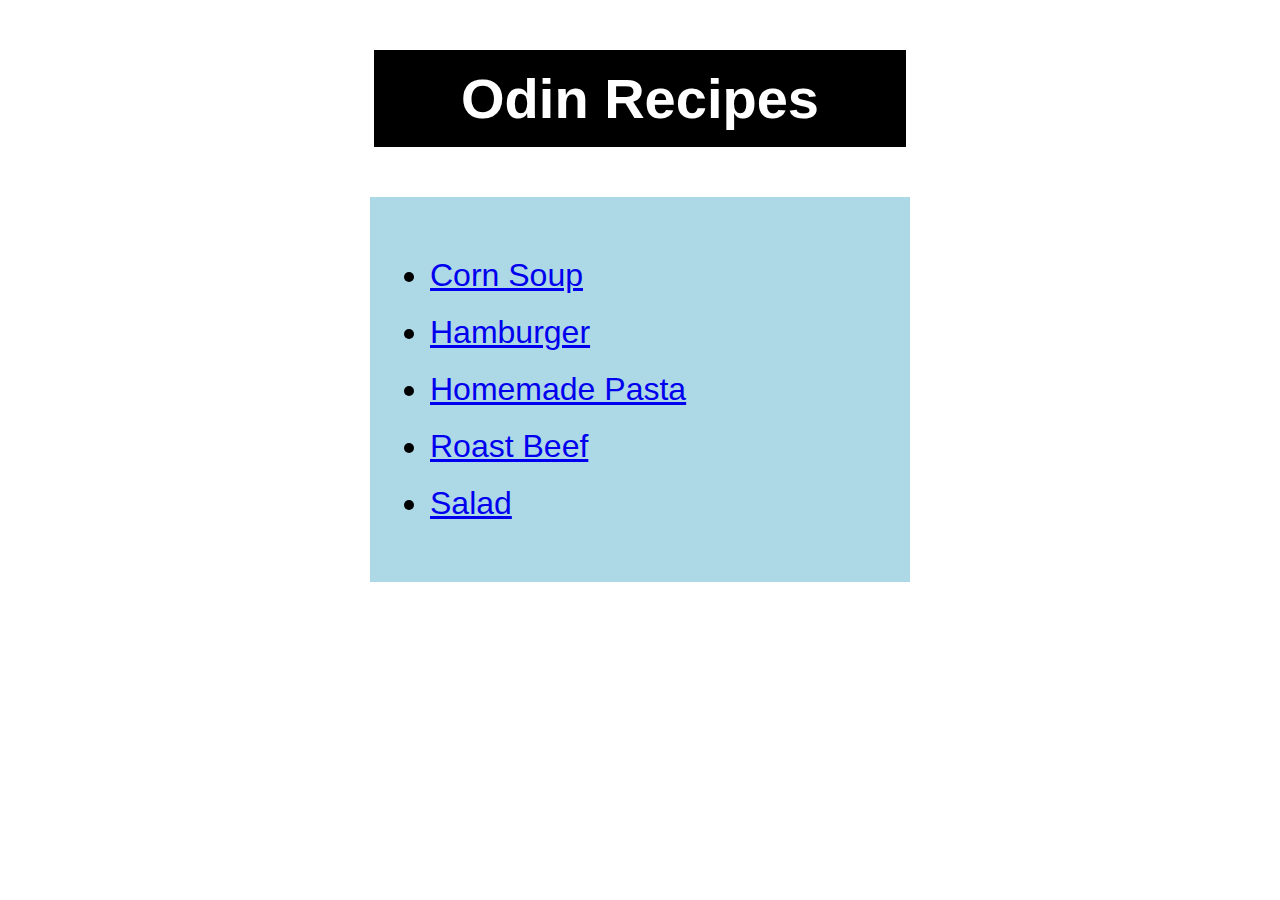
<file: index.html>
<!DOCTYPE html>
<html lang="en">
    <head>
        <meta charset="UTF-8">
        <title>Home</title>
        <link rel="stylesheet" href="styles.css">
    </head>

    <body>
        <h1 class="header">Odin Recipes</h1>
        <div class="list">
            <ul>
                <li class="recipe"><a href="./recipes/Corn_soup.html" target="_blank" rel="noopener noreferer">Corn Soup</a></li>
                <li class="recipe"><a href="./recipes/Hamburger.html" target="_blank" rel="noopener noreferer">Hamburger</a></li>
                <li class="recipe"><a href="./recipes/Homemade_pasta.html" target="_blank" rel="noopener noreferer">Homemade Pasta</a></li>
                <li class="recipe"><a href="./recipes/Roast_beef.html" target="_blank" rel="noopener noreferer">Roast Beef</a></li>
                <li class="recipe"><a href="./recipes/Salad.html" target="_blank" rel="noopener noreferer">Salad</a></li>
            </ul>
        </div>
    </body>
</html>
</file>
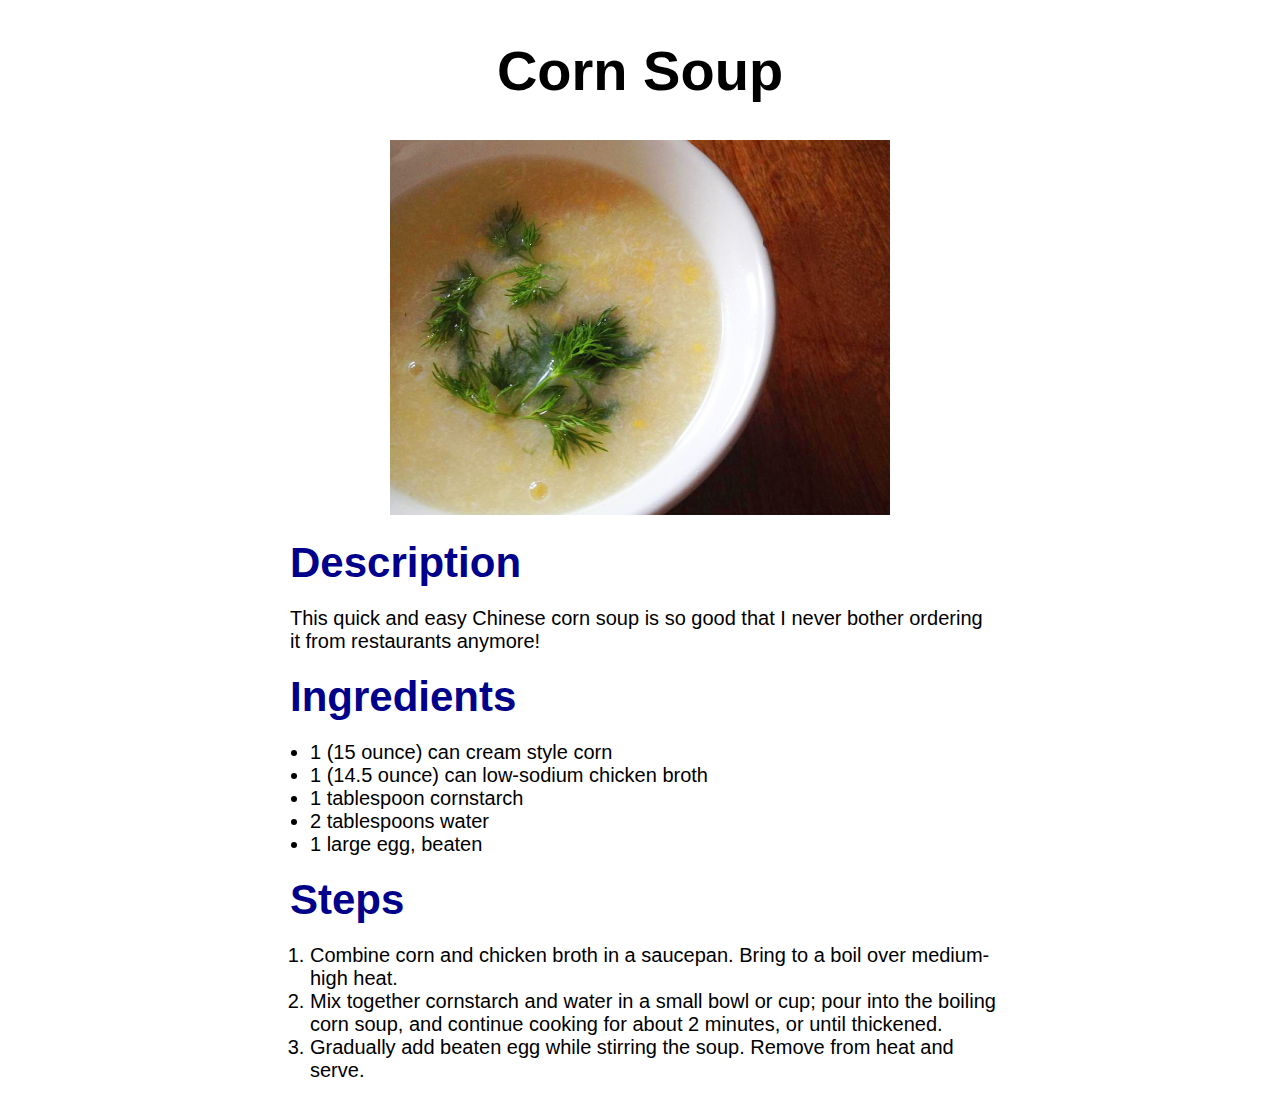
<file: recipes/Corn_soup.html>
<!DOCTYPE html>
<html lang="en">
    <head>
        <meta charset="UTF-8">
        <title>Corn Soup</title>
        <link rel="stylesheet" href="../styles.css">
    </head>

    <body>
        <h1>Corn Soup</h1>
        <div class="image">
            <img src="../images/corn_soup.jpg" alt="Corn soup photo" height="400" width="500">
        </div>

        <h2>Description</h2>
        <p>
            This quick and easy Chinese corn soup is so good that I never bother ordering it from restaurants anymore!
        </p>

        <h2>Ingredients</h2>
        <ul>
            <li>1 (15 ounce) can cream style corn</li>
            <li>1 (14.5 ounce) can low-sodium chicken broth</li>
            <li>1 tablespoon cornstarch</li>
            <li>2 tablespoons water</li>
            <li>1 large egg, beaten</li>
        </ul>

        <h2>Steps</h2>
        <ol>
            <li>Combine corn and chicken broth in a saucepan. Bring to a boil over medium-high heat.</li>
            <li>Mix together cornstarch and water in a small bowl or cup; pour into the boiling corn soup, 
                and continue cooking for about 2 minutes, or until thickened.</li>
            <li>Gradually add beaten egg while stirring the soup. Remove from heat and serve.</li>
        </ol>
    </body>
</html>
</file>
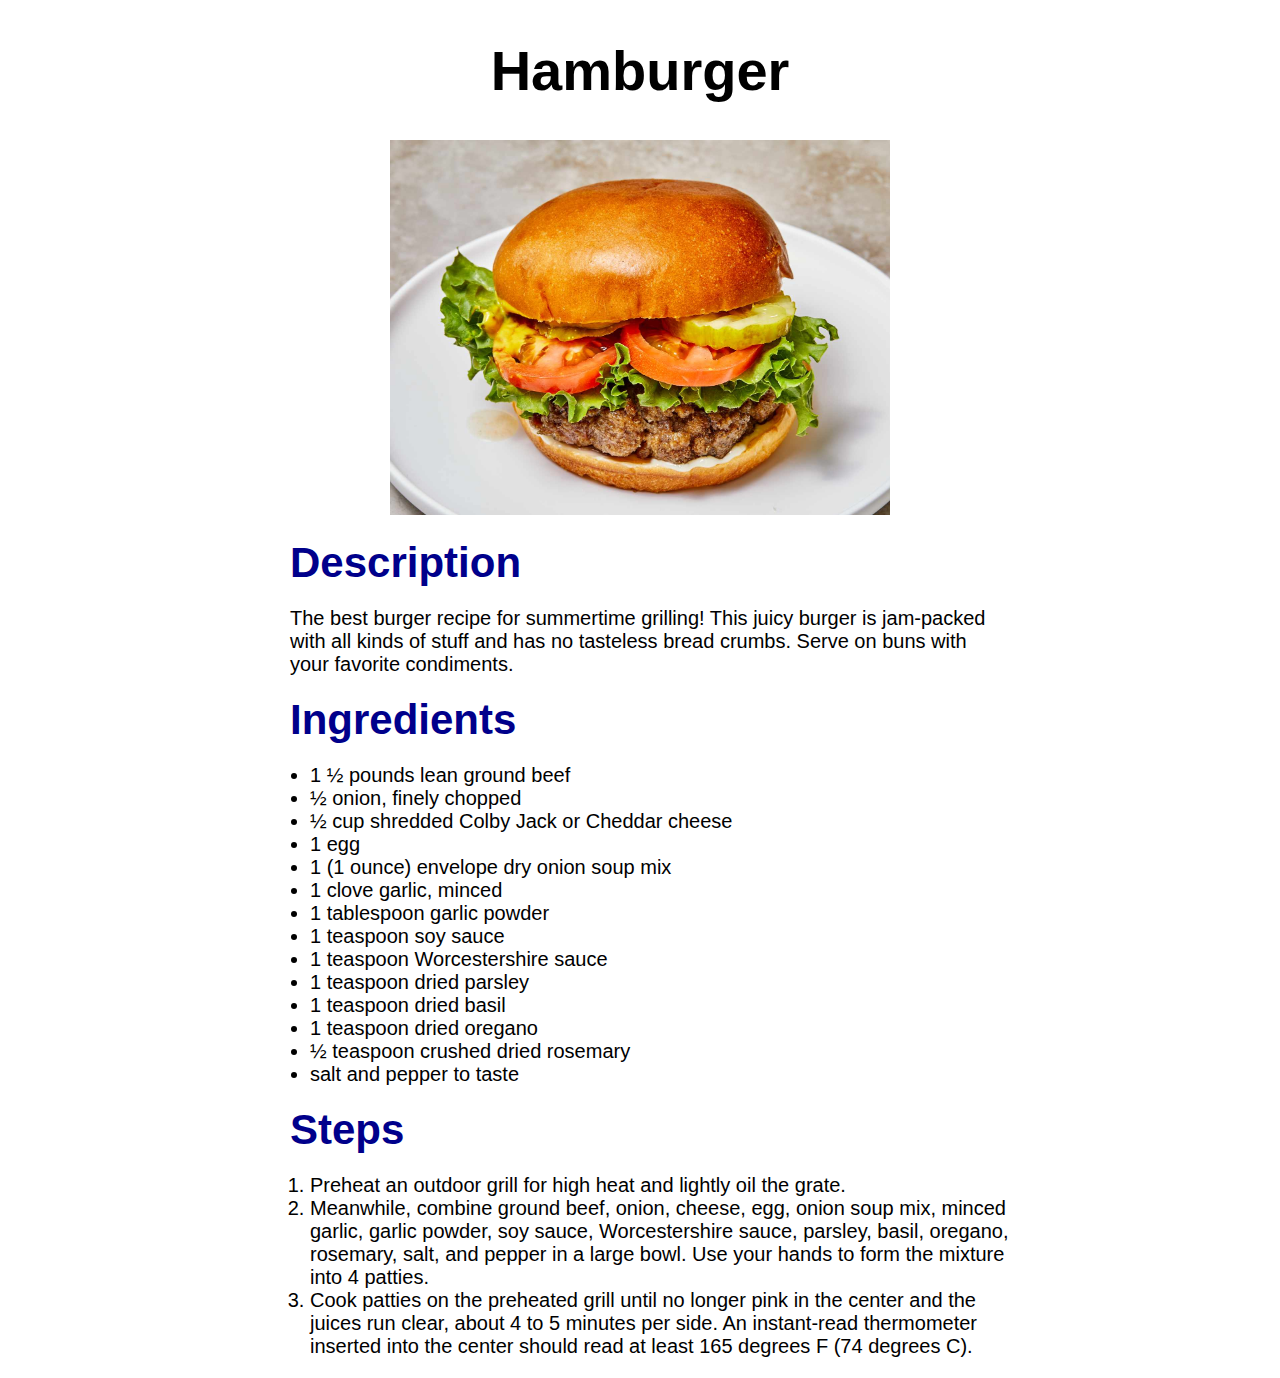
<file: recipes/Hamburger.html>
<!DOCTYPE html>
<html lang="en">
    <head>
        <meta charset="UTF-8">
        <title>Hamburger</title>
        <link rel="stylesheet" href="../styles.css">
    </head>

    <body>
        <h1>Hamburger</h1>
        <div class="image">
            <img src="../images/hamburger.jpg" alt="Hamburger height="400" width="500">
        </div>

        <h2>Description</h2>
        <p>
            The best burger recipe for summertime grilling! This juicy burger is jam-packed with all kinds of stuff and has no tasteless bread crumbs. 
            Serve on buns with your favorite condiments.
        </p>
        
        <h2>Ingredients</h2>
        <ul>
            <li>1 ½ pounds lean ground beef</li>
            <li>½ onion, finely chopped</li>
            <li>½ cup shredded Colby Jack or Cheddar cheese</li>
            <li>1 egg</li>
            <li>1 (1 ounce) envelope dry onion soup mix</li>
            <li>1 clove garlic, minced</li>
            <li>1 tablespoon garlic powder</li>
            <li>1 teaspoon soy sauce</li>
            <li>1 teaspoon Worcestershire sauce</li>
            <li>1 teaspoon dried parsley</li>
            <li>1 teaspoon dried basil</li>
            <li>1 teaspoon dried oregano</li>
            <li>½ teaspoon crushed dried rosemary</li>
            <li>salt and pepper to taste</li>
        </ul>

        <h2>Steps</h2>
        <ol>
            <li>Preheat an outdoor grill for high heat and lightly oil the grate.</li>
            <li>Meanwhile, combine ground beef, onion, cheese, egg, onion soup mix, minced garlic, garlic powder, soy sauce, Worcestershire sauce, 
                parsley, basil, oregano, rosemary, salt, and pepper in a large bowl. Use your hands to form the mixture into 4 patties.</li>
            <li>Cook patties on the preheated grill until no longer pink in the center and the juices run clear, about 4 to 5 minutes per side. 
                An instant-read thermometer inserted into the center should read at least 165 degrees F (74 degrees C).</li>
        </ol>
    </body>
</html>
</file>
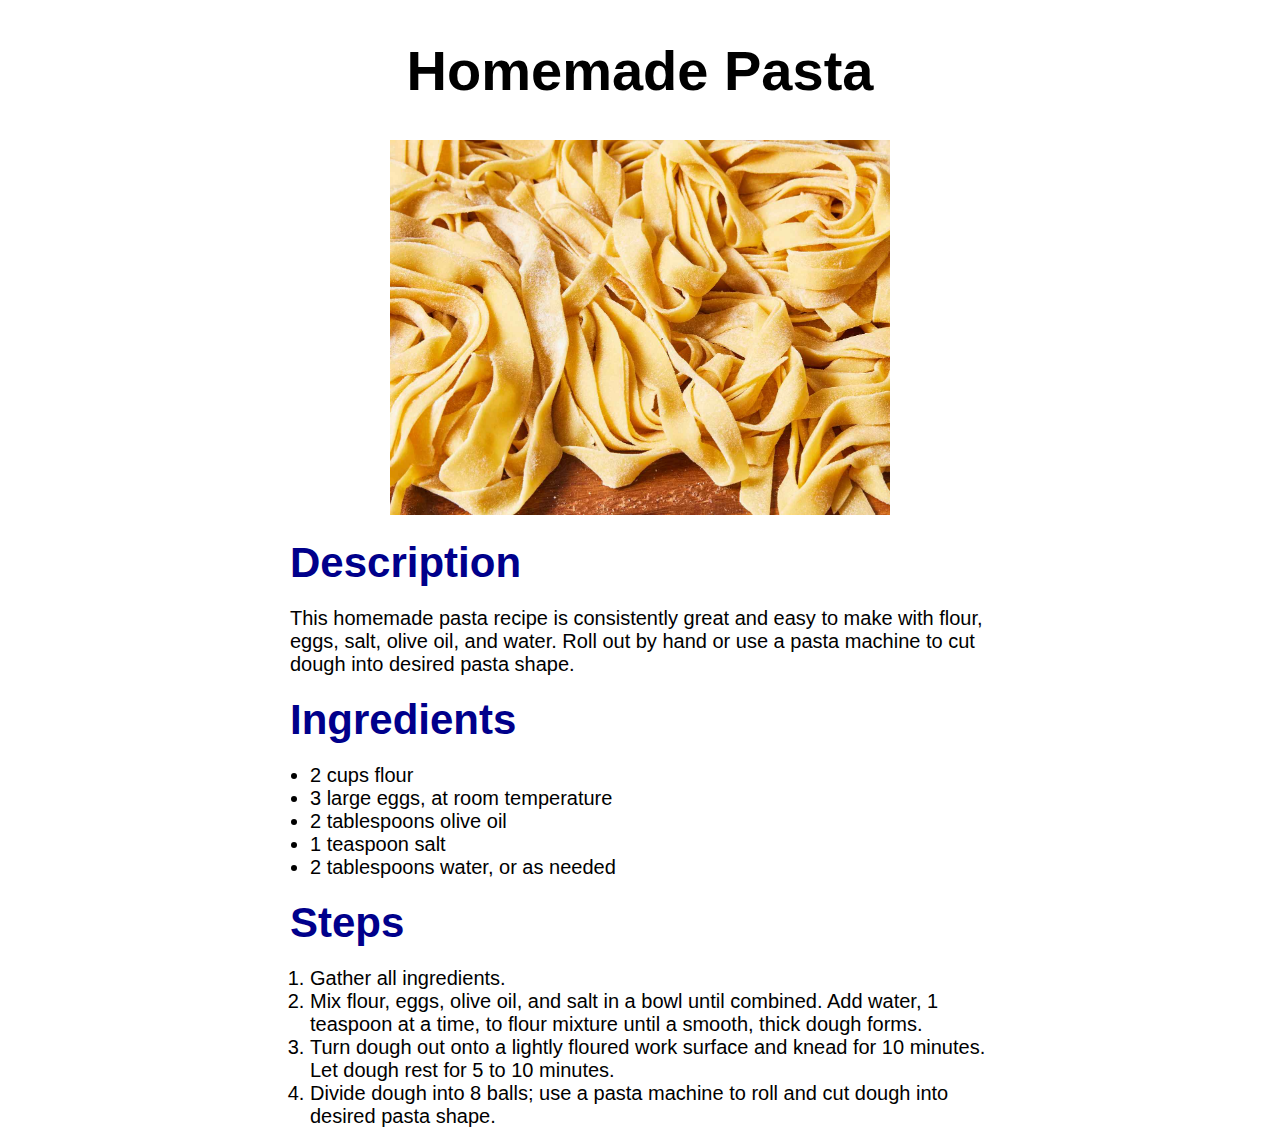
<file: recipes/Homemade_pasta.html>
<!DOCTYPE html>
<html lang="en">
    <head>
        <meta charset="UTF-8">
        <title>Homemade Pasta</title>
        <link rel="stylesheet" href="../styles.css">
    </head>

    <body>
        <h1>Homemade Pasta</h1>
        <div class="image">
            <img src="../images/pasta.jpg" alt="Homemade Pasta" height="400" width="500">
        </div>
        
        <h2>Description</h2>
        <p>
            This homemade pasta recipe is consistently great and easy to make with flour, eggs, salt, olive oil, and water. 
            Roll out by hand or use a pasta machine to cut dough into desired pasta shape.
        </p>
        
        <h2>Ingredients</h2>
        <ul>
            <li>2 cups flour</li>
            <li>3 large eggs, at room temperature</li>
            <li>2 tablespoons olive oil</li>
            <li>1 teaspoon salt</li>
            <li>2 tablespoons water, or as needed</li>
        </ul>

        <h2>Steps</h2>
        <ol>
            <li>Gather all ingredients.</li>
            <li>Mix flour, eggs, olive oil, and salt in a bowl until combined. Add water, 
                1 teaspoon at a time, to flour mixture until a smooth, thick dough forms.</li>
            <li>Turn dough out onto a lightly floured work surface and knead for 10 minutes. 
                Let dough rest for 5 to 10 minutes.</li>
            <li>Divide dough into 8 balls; use a pasta machine to roll and cut dough into desired pasta shape.</li>
        </ol>
    </body>
</html>
</file>
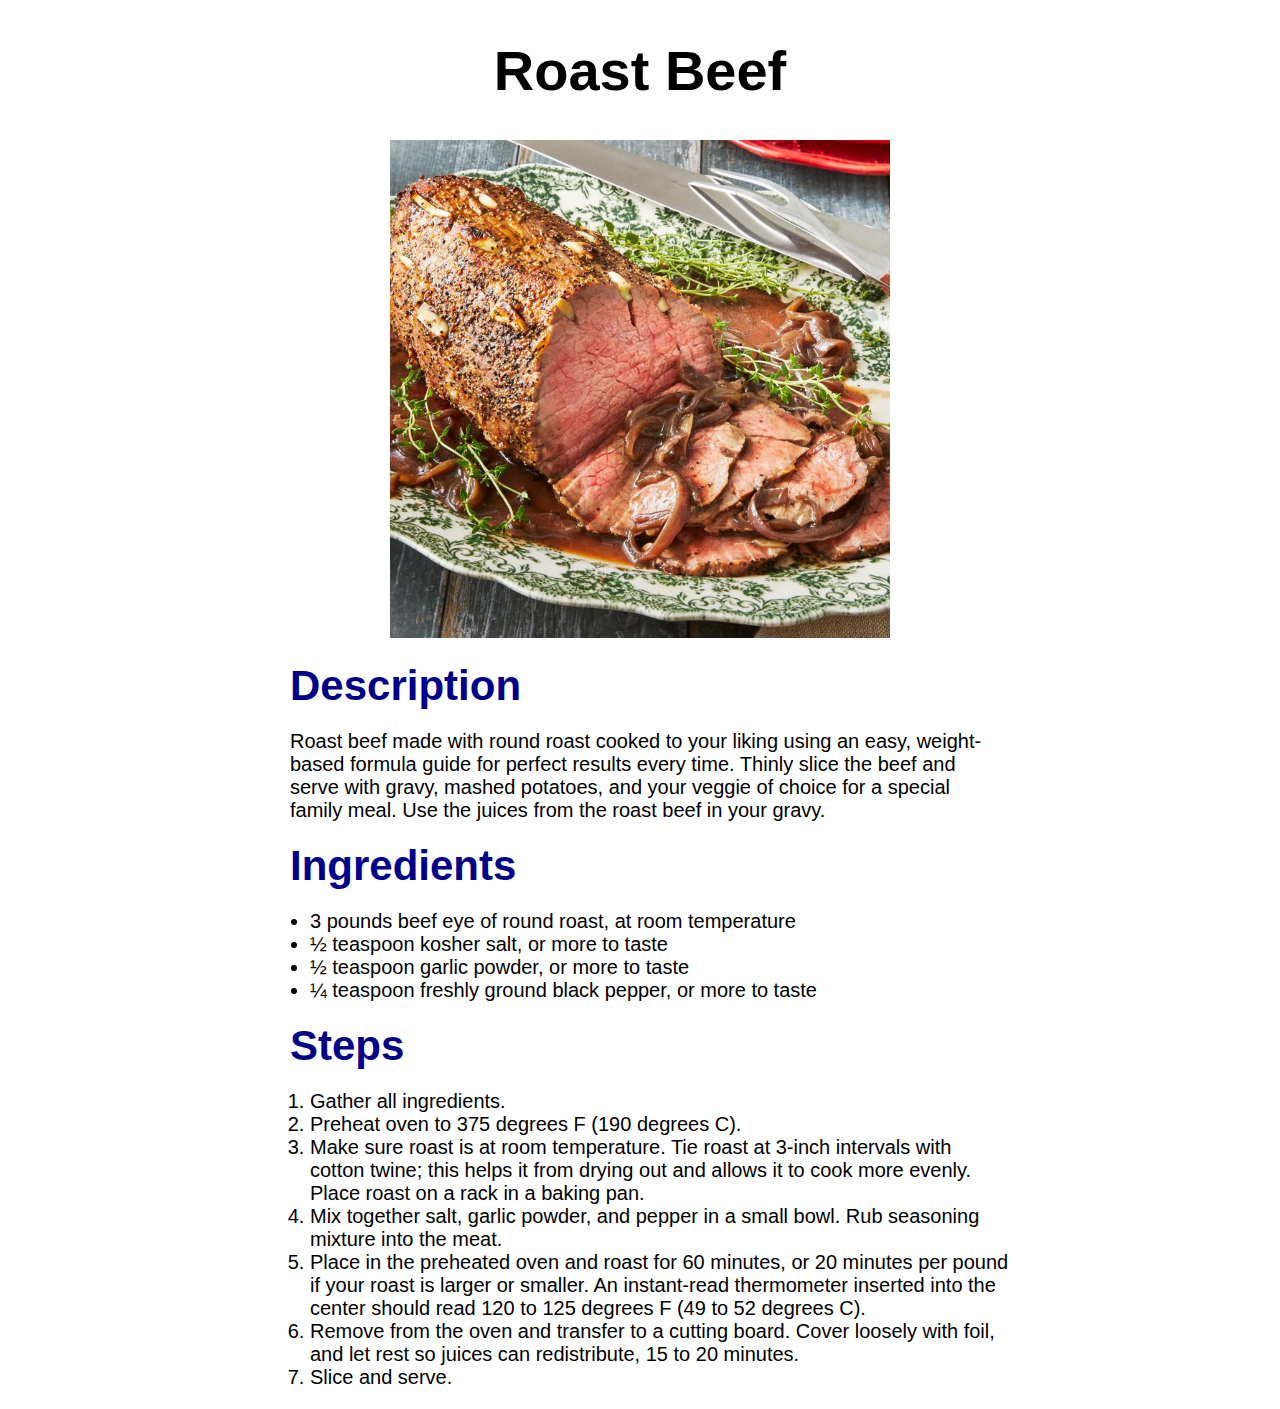
<file: recipes/Roast_beef.html>
<!DOCTYPE html>
<html lang="en">
    <head>
        <meta charset="UTF-8">
        <title>Roast Beef</title>
        <link rel="stylesheet" href="../styles.css">
    </head>

    <body>
        <h1>Roast Beef</h1>
        <div class="image">
            <img src="../images/roast_beef.jpg" alt="Roast Beef" height="400" width="500">
        </div>
        
        <h2>Description</h2>
        <p>
            Roast beef made with round roast cooked to your liking using an easy, weight-based formula guide for perfect results every time. 
            Thinly slice the beef and serve with gravy, mashed potatoes, and your veggie of choice for a special family meal. 
            Use the juices from the roast beef in your gravy.
        </p>
        
        <h2>Ingredients</h2>
        <ul>
            <li>3 pounds beef eye of round roast, at room temperature</li>
            <li>½ teaspoon kosher salt, or more to taste</li>
            <li>½ teaspoon garlic powder, or more to taste</li>
            <li>¼ teaspoon freshly ground black pepper, or more to taste</li>
        </ul>

        <h2>Steps</h2>
        <ol>
            <li>Gather all ingredients.</li>
            <li>Preheat oven to 375 degrees F (190 degrees C).</li>
            <li>Make sure roast is at room temperature. Tie roast at 3-inch intervals with cotton twine; 
                this helps it from drying out and allows it to cook more evenly. Place roast on a rack in a baking pan.</li>
            <li>Mix together salt, garlic powder, and pepper in a small bowl. Rub seasoning mixture into the meat.</li>
            <li>Place in the preheated oven and roast for 60 minutes, or 20 minutes per pound if your roast is larger or smaller. 
                An instant-read thermometer inserted into the center should read 120 to 125 degrees F (49 to 52 degrees C).</li>
            <li>Remove from the oven and transfer to a cutting board. Cover loosely with foil, and let rest so juices can redistribute, 
                15 to 20 minutes.</li>
            <li>Slice and serve.</li>
        </ol>
    </body>
</html>
</file>
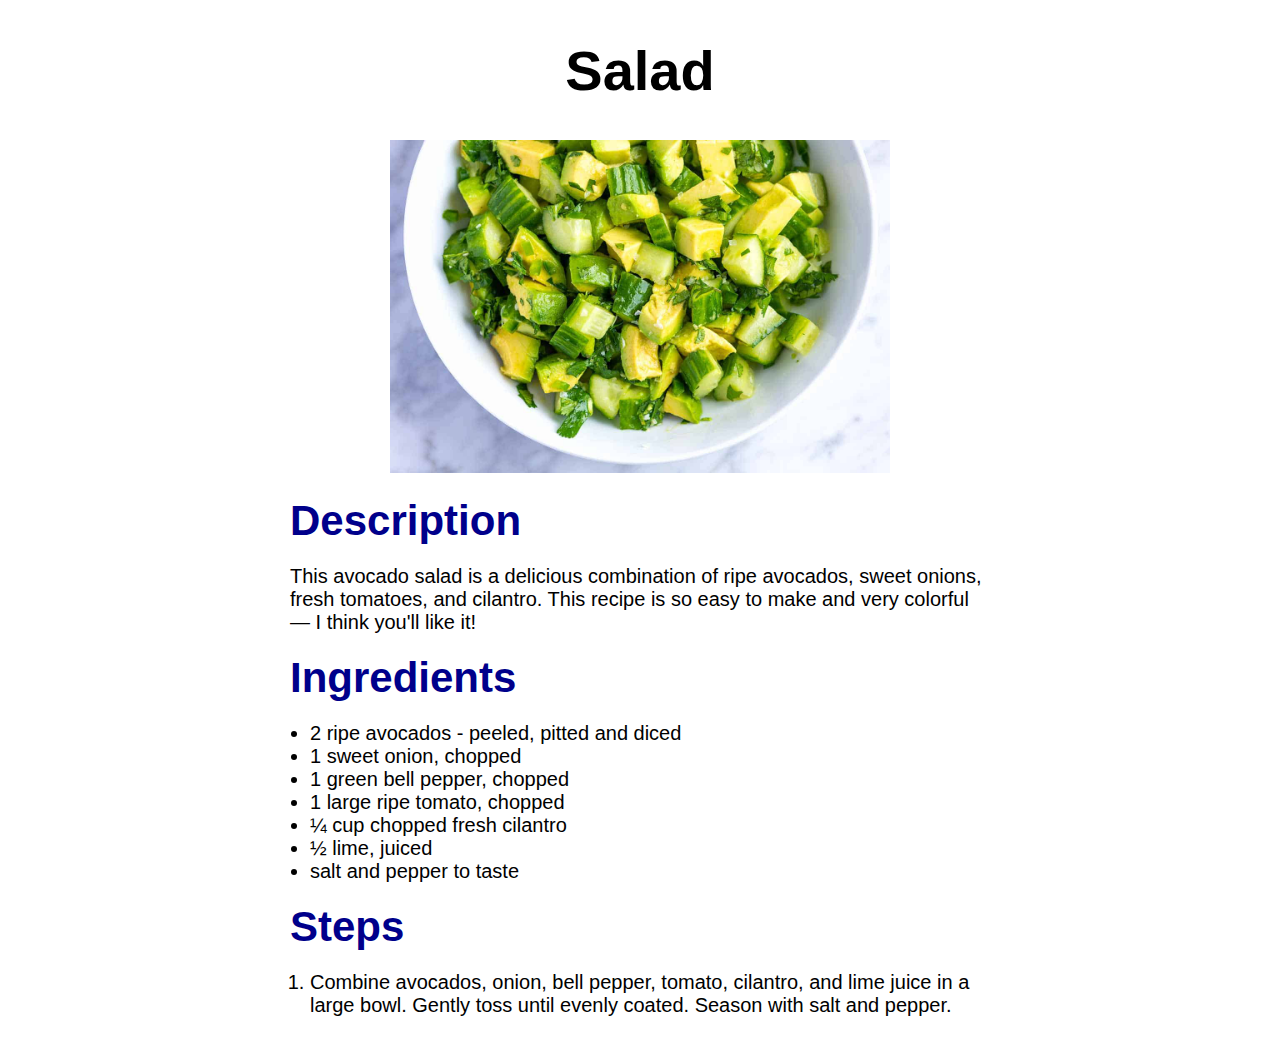
<file: recipes/Salad.html>
<!DOCTYPE html>
<html lang="en">
    <head>
        <meta charset="UTF-8">
        <title>Salad</title>
        <link rel="stylesheet" href="../styles.css">
    </head>
    
    <body>
        <h1>Salad</h1>
        <div class="image">
            <img src="../images/salad.jpg" alt="Salad" height="300" width="500">
        </div>

        <h2>Description</h2>
        <p>
            This avocado salad is a delicious combination of ripe avocados, sweet onions, fresh tomatoes, 
            and cilantro. This recipe is so easy to make and very colorful — I think you'll like it!
        </p>
        
        <h2>Ingredients</h2>
        <ul>
            <li>2 ripe avocados - peeled, pitted and diced</li>
            <li>1 sweet onion, chopped</li>
            <li>1 green bell pepper, chopped</li>
            <li>1 large ripe tomato, chopped</li>
            <li>¼ cup chopped fresh cilantro</li>
            <li>½ lime, juiced</li>
            <li>salt and pepper to taste</li>
        </ul>

        <h2>Steps</h2>
        <ol>
            <li>Combine avocados, onion, bell pepper, tomato, cilantro, and lime juice in a large bowl. 
                Gently toss until evenly coated. Season with salt and pepper.</li>
        </ol>
    </body>
</html>
</file>
<file: styles.css>
body{
    font-family: Arial, Times New Roman;
}

h1{
    font-size: 56px;
    font-weight: bold;
    text-align: center;
}

h2{
    color: darkblue;
    font-size: 42px;
    font-weight: bold;
}

ul,
ol{
    display: table;
}

p,
li{
    font-size: 20px;
}

img{
    height: auto;
    width: 500px;
    
}

h2,ul,ol,p{
    width: 700px;
    margin: 20px auto;
}

.recipe{
    color: black;
    font-size: 32px;
    font-weight: 500;
    margin: 20px auto;
}

.header{
    background-color: black;
    color: white;
    width: 500px;
    margin: 50px auto;
    padding: 16px;
}

.list{
    background-color: lightblue;
    width: 500px;
    margin: 0 auto;
    padding: 20px;
}

.image{
    text-align: center;
}
</file>
